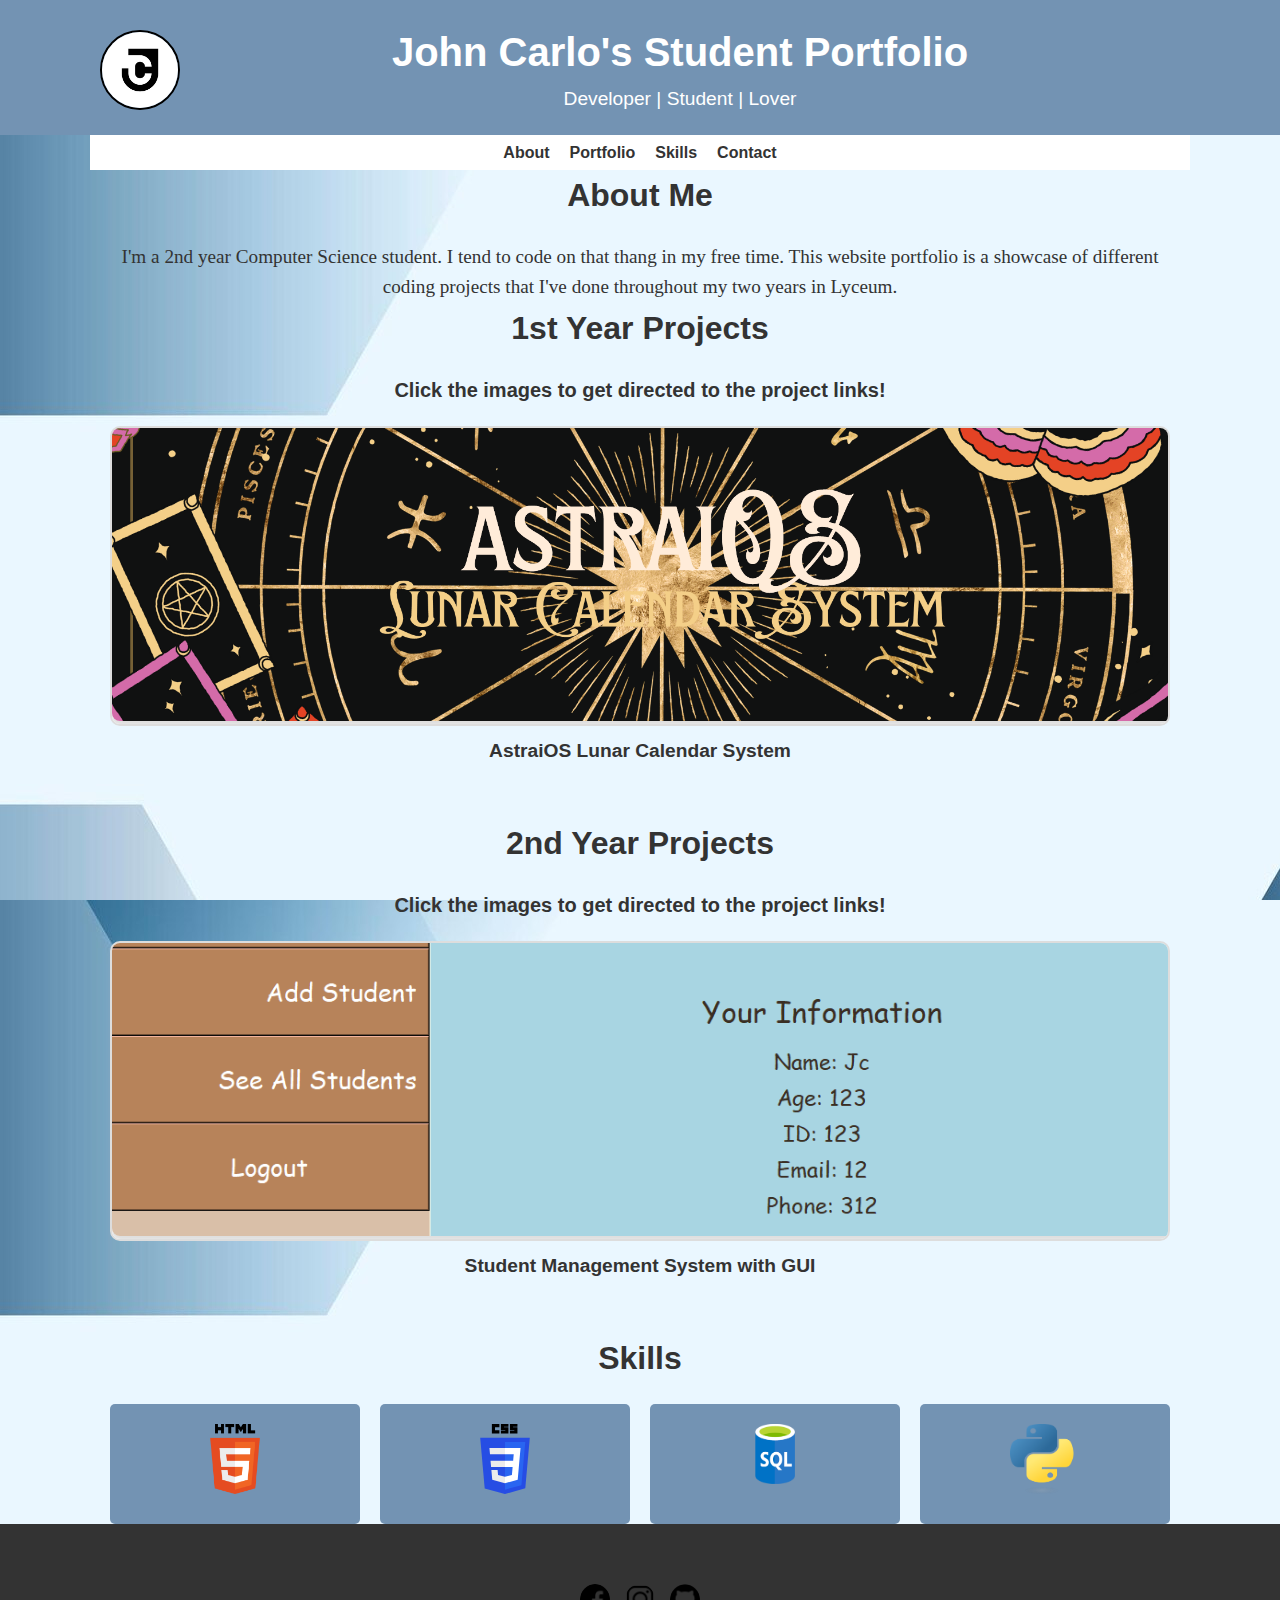
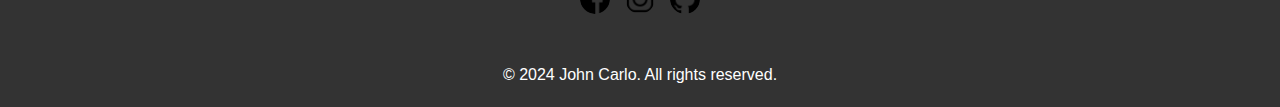
<file: index.html>
<!DOCTYPE html>
<html lang="en">
<head>
    <meta charset="UTF-8">
    <meta name="viewport" content="width=device-width, initial-scale=1.0">
    <title>My Portfolio</title>
    <link rel="stylesheet" href="design.css">
    <script src="carousel.js" defer></script>
    <script src="script.js" defer></script>
</head>
<body>
    <header>
        <div class="container">
            <img src="logo.png" alt="Placeholder Logo" class="logo">
            <h1>John Carlo's Student Portfolio</h1>
            <p>Developer | Student | Lover</p>
        </div>
    </header>
    <nav>
        <ul class="container">
            <li><a href="#about">About</a></li>
            <li><a href="#portfolio">Portfolio</a></li>
            <li><a href="#skills">Skills</a></li>
            <li><a href="#contact">Contact</a></li>
        </ul>
    </nav>

    <main>
        <section id="about" class="container">
            <h2>About Me</h2>
            <p class="about">I'm a 2nd year Computer Science student. I tend to code on that thang in my free time. This website portfolio is a showcase of different coding projects that I've done throughout my two years in Lyceum.
                
            </p>
        </section>

        <section id="portfolio" class="container">
            <h2>1st Year Projects</h2>
            <h2 class="click">Click the images to get directed to the project links!</h2>
            <div class="carousel" id="first-year-projects">
                <div class="carousel-item" data-title="AstraiOS Lunar Calendar System">
                    <a href="https://github.com/JCarlo04/AstraiOS-Lunar-Calendar-System">
                        <img src="astraiOS.png" alt="astraiOS" width="1100" height="300">
                    </a>
                </div>
                <div class="carousel-item" data-title="Movie Catalog System">
                    <a href="https://github.com/JCarlo04/Movie-Catalog-System">
                        <img src="moviecatalog.png" alt="moviecatalog" width="1100" height="300">
                    </a>
                </div>
                <div class="carousel-item" data-title="Revenue Viewing System">
                    <a href="https://github.com/JCarlo04/Revenue-Viewing-HTML-">
                        <img src="revenue.png" alt="moviecatalog" width="1100" height="300">
                    </a>
                </div>
                <div class="carousel-item" data-title="Bank Management System">
                    <a href="https://github.com/JCarlo04/Bank-Management-System">
                        <img src="bank-management.png" alt="moviecatalog" width="1100" height="300">
                    </a>
                </div>
                <div class="carousel-item" data-title="Payment HRIS System">
                    <a href="https://github.com/JCarlo04/Payment-HRIS-System">
                        <img src="hris.png" alt="moviecatalog" width="1100" height="300">
                    </a>
                </div>
                <div class="carousel-item" data-title="Basic HTML Profile Website">
                    <a href="https://github.com/JCarlo04/Basic-HTML-Profile-Website">
                        <img src="profile.png" alt="moviecatalog" width="1100" height="300">
                    </a>
                </div>
            </div>
            <div class="carousel-title" id="first-year-title">1st Year Projects</div>
        </section>
        

        <section id="portfolio" class="container">
            <h2><br>2nd Year Projects</h2>
            <h2 class="click">Click the images to get directed to the project links!</h2>
            <div class="carousel" id="second-year-projects">
                <div class="carousel-item" data-title="Student Management System with GUI">
                    <a href="https://github.com/JCarlo04/Student-Management-System-w-GUI">
                        <img src="stardew.png" alt="stardew" width="1100" height="300">
                    </a>
                </div>
                <div class="carousel-item" data-title="TKinter Calculator">
                    <a href="https://github.com/JCarlo04/TKinter-Calculator-">
                        <img src="calculator.png" alt="calculator" width="1100" height="300">
                    </a>
                </div>
                <div class="carousel-item" data-title="Terminal-Based Student Management System">
                    <a href="https://github.com/JCarlo04/Terminal-Based-Student-Management-System">
                        <img src="student-management-system.png" alt="student-management-system" width="1100" height="300">
                    </a>
                </div>
                <div class="carousel-item" data-title="Web Development Website">
                    <a href="https://github.com/JCarlo04/WebDevWebsite">
                        <img src="hawk2a.png" alt="hawk2a" width="1100" height="300">
                    </a>
                </div>
            </div>
            <div class="carousel-title" id="second-year-title">Title will appear here</div>
        </section>
        

        <section id="skills" class="container">
            <h2><br>Skills</h2>
            <div class="skills-grid">
                <div class="skill" title="HTML">
                    <img src="htmllogo.png" alt="HTML"
                     width = 70
                     height = 70>
                </div>
                <div class="skill" title="CSS">
                    <img src="css.svg" alt="CSS"
                     width = 70
                     height = 70>
                </div>
                <div class="skill" title="SQL">
                    <img src="sql.png" alt="SQL"
                     width = 100
                     height = 60>
                </div>
                <div class="skill" title="Python">
                    <img src="python.png" alt="Python"
                     width = 70
                     height = 70>
                </div>
            </div>
        </section>
    </main>

    <footer>
        <div class="container">
            <section id="contact">
            <div class="social-links">
                <a href="https://www.facebook.com/jcgoot22/" target="_blank">
                    <img src="fblogo.png" alt="Facebook" class="social-icon">
                </a>
                <a href="https://www.instagram.com/jcgoot/" target="_blank">
                    <img src="iglogo.png" alt="Instagram" class="social-icon">
                </a>
                <a href="https://github.com/JCarlo04" target="_blank">
                    <img src="github.png" alt="GitHub" class="social-icon">
                </a>
            </div>
            </section>
            <p>&copy; 2024 John Carlo. All rights reserved.</p>
        </div>
    </footer>
    
</body>
</html>
</file>
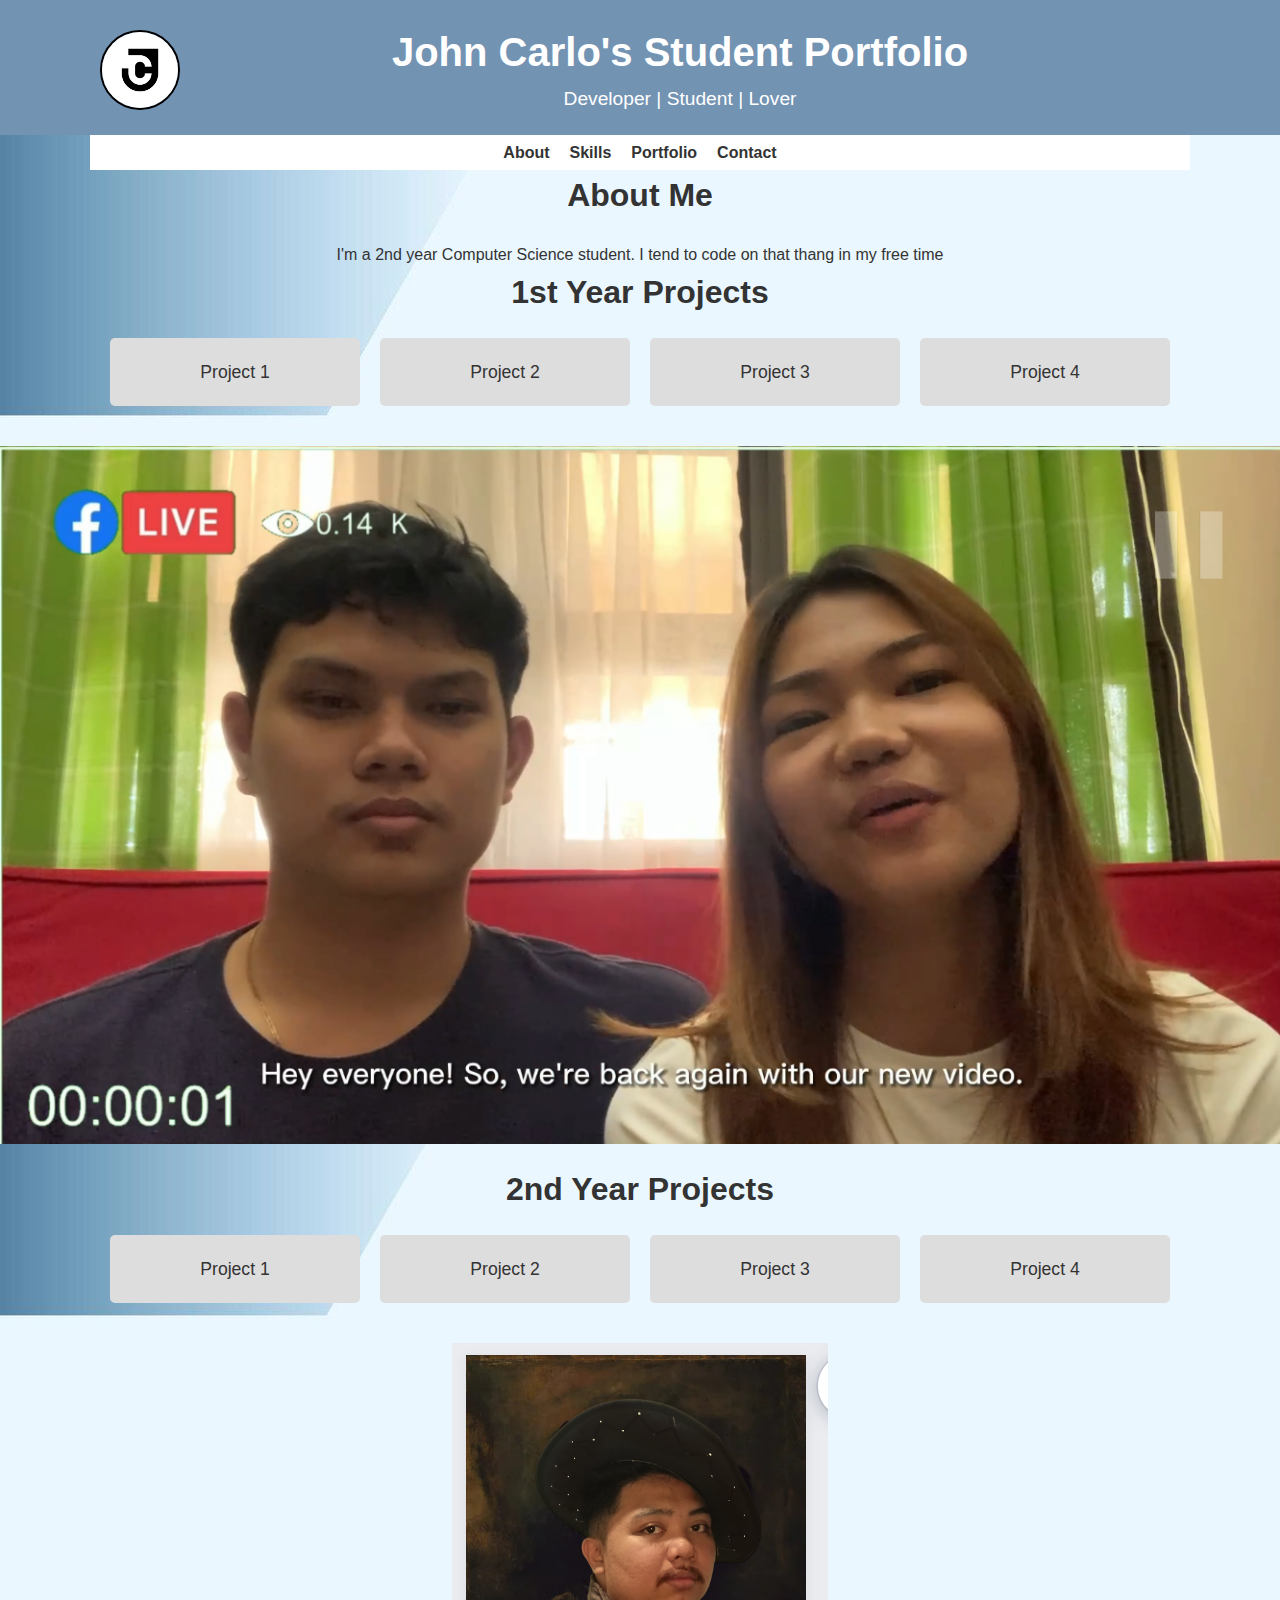
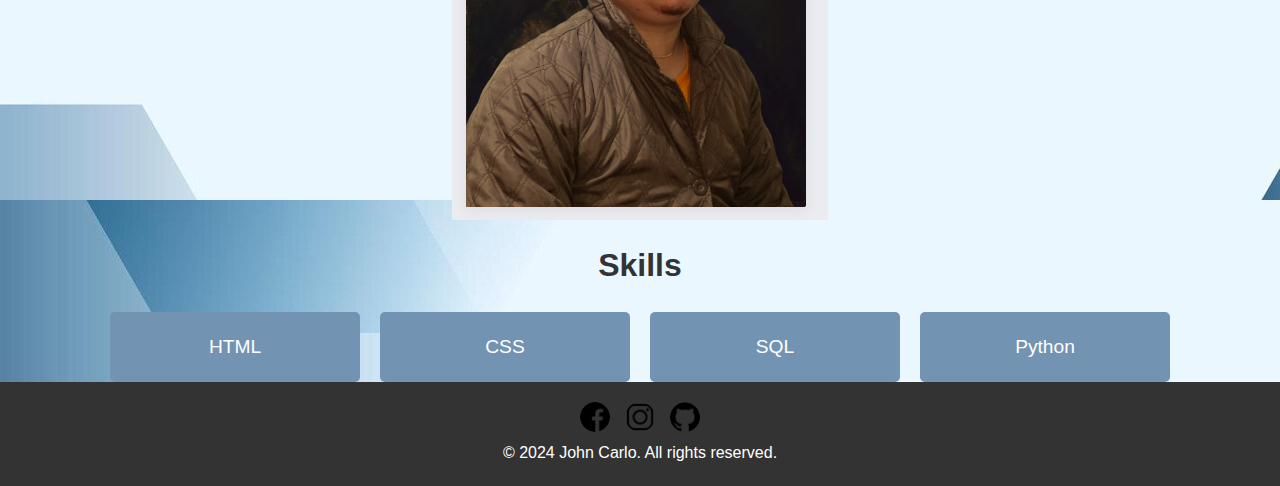
<file: portnayt.html>
<!DOCTYPE html>
<html lang="en">
<head>
    <meta charset="UTF-8">
    <meta name="viewport" content="width=device-width, initial-scale=1.0">
    <title>My Portfolio</title>
    <link rel="stylesheet" href="design.css">
</head>
<body>
    <header>
        <div class="container">
            <img src="logo.png" alt="Placeholder Logo" class="logo">
            <h1>John Carlo's Student Portfolio</h1>
            <p>Developer | Student | Lover</p>
        </div>
    </header>
    
    <nav>
        <ul class="container">
            <li><a href="#about">About</a></li>
            <li><a href="#skills">Skills</a></li>
            <li><a href="#portfolio">Portfolio</a></li>
            <li><a href="#contact">Contact</a></li>
        </ul>
    </nav>

    <main>
        <section id="about" class="container">
            <h2>About Me</h2>
            <p style="text-align: center;">I'm a 2nd year Computer Science student. I tend to code on that thang in my free time</p>
        </section>

        <section id="portfolio" class="container">
            <h2>1st Year Projects</h2>
            <div class="portfolio-grid">
                <div class="portfolio-item">Project 1</div>
                <div class="portfolio-item">Project 2</div>
                <div class="portfolio-item">Project 3</div>
                <div class="portfolio-item">Project 4</div>
            </div>
        </section>

        <img src="live.png" alt="Livestream" class="live">

        <section id="portfolio" class="container">
            <h2>2nd Year Projects</h2>
            <div class="portfolio-grid">
                <div class="portfolio-item">Project 1</div>
                <div class="portfolio-item">Project 2</div>
                <div class="portfolio-item">Project 3</div>
                <div class="portfolio-item">Project 4</div>
            </div>
        </section>

        <img src="mydawg.png" alt="Livestream" class="mydawg">

        <section id="skills" class="container">
            <h2>Skills</h2>
            <div class="skills-grid">
                <div>HTML</div>
                <div>CSS</div>
                <div>SQL</div>
                <div>Python</div>
            </div>
        </section>
    </main>

    <footer>
        <div class="container">
            <div class="social-links">
                <a href="https://www.facebook.com/jcgoot22/" target="_blank">
                    <img src="fblogo.png" alt="Facebook" class="social-icon">
                </a>
                <a href="https://www.instagram.com/jcgoot/" target="_blank">
                    <img src="iglogo.png" alt="Instagram" class="social-icon">
                </a>
                <a href="https://github.com/JCarlo04" target="_blank">
                    <img src="github.png" alt="GitHub" class="social-icon">
                </a>
            </div>
            <p>&copy; 2024 John Carlo. All rights reserved.</p>
        </div>
    </footer>
    
</body>
</html>
</file>
<file: design.css>
html, body {
    height: 100%;
    margin: 0;
    display: flex;
    flex-direction: column;
}

main {
    flex: 1;
}

* {
    margin: 0;
    padding: 0;
    box-sizing: border-box;
}

body {
    background-image: url("background.png");
    font-family: Arial, sans-serif;
    line-height: 1.6;
    color: #333;
    background-color: #f4f4f4;
}

.container {
    max-width: 1100px;
    margin: 0 auto;
    padding: 0 20px;
}


header {
    background: #7393B3;
    color: #fff;
    padding: 20px 0;
    text-align: center;
}

header h1 {
    font-size: 2.5rem;
}

header p {
    font-size: 1.2rem;
}


.logo {
    position: absolute;
    top: 10px;
    left: 10px;
    width: 80px;
    height: 80px;
    border-radius: 50%;
    object-fit: cover;
    border: 2px solid #000000;
}

header .container {
    position: relative;
    padding-left: 100px;
}

.about {
    text-align: center;
    font-family: myFirstFont;
    src: url(SansationLight.woff);
    font-size: larger;
}

nav ul {
    display: flex;
    justify-content: center;
    list-style: none;
    background: #fff;
    padding: 10px 0;
    margin: 20px 0;
    flex-wrap: wrap;
}

nav ul li {
    margin: 5px 10px;
}

nav ul li a {
    text-decoration: none;
    color: #333;
    font-weight: bold;
}

nav ul li a:hover {
    color: #7393B3;
}

/* Sections */
section {
    padding: 40px 0;
}

section h2 {
    text-align: center;
    margin-bottom: 20px;
    font-size: 2rem;
}

.click {
    text-align: center;
    margin-bottom: 20px;
    font-size: 20px;
}


.skills-grid {
    display: grid;
    grid-template-columns: repeat(auto-fit, minmax(120px, 1fr));
    gap: 20px;
    text-align: center;
    font-size: 1.2rem;
    color: #fff;
}

.skills-grid div {
    background: #7393B3;
    padding: 20px;
    border-radius: 5px;
}

.portfolio-grid {
    display: grid;
    grid-template-columns: repeat(auto-fit, minmax(200px, 1fr));
    gap: 20px;
}

.portfolio-item {
    background: #ddd;
    padding: 20px;
    text-align: center;
    border-radius: 5px;
    font-size: 1.1rem;
}

.live,
.mydawg {
    display: block;
    max-width: 100%;
    height: auto;
    margin: 20px auto;
    padding-top: 20px;
}

footer {
    background: #333;
    color: #fff;
    text-align: center;
    padding: 20px 0;
}

footer .social-links {
    display: flex;
    justify-content: center;
    flex-wrap: wrap;
    gap: 15px;
}

footer .social-icon {
    width: 30px;
    height: 30px;
    border-radius: 50%;
    object-fit: cover;
    transition: transform 0.2s ease-in-out;
}

footer .social-icon:hover {
    transform: scale(1.1);
}

@media (max-width: 768px) {
    header h1 {
        font-size: 1.8rem;
    }

    .logo {
        width: 60px; 
        height: 60px;
    }

    header .container {
        padding-left: 80px;
    }

    .logo {
        width: 50px; 
        height: 50px;
    }

    header .container {
        padding-left: 70px;
    }

    header p {
        font-size: 1rem;
    }

    nav ul {
        flex-direction: column;
        align-items: center;
    }

    nav ul li {
        margin: 10px 0;
    }

    section h2 {
        font-size: 1.5rem;
    }

    .skills-grid div {
        font-size: 1rem;
        padding: 15px;
    }

    .portfolio-item {
        font-size: 1rem;
    }
}

@media (max-width: 480px) {
    header h1 {
        font-size: 1.5rem;
    }

    header p {
        font-size: 0.9rem;
    }

    .skills-grid div {
        font-size: 0.9rem;
    }

    .portfolio-item {
        font-size: 0.9rem;
    }

    .social-icon {
        width: 25px;
        height: 25px;
    }
}

.fade-in {
    opacity: 0;
    transform: translateY(20px);
    transition: opacity 0.6s ease-out, transform 0.6s ease-out;
  }
  
  .fade-in.visible {
    opacity: 1;
    transform: translateY(0);
  }
  
.carousel {
    display: flex;
    overflow: hidden;
    position: relative;
    width: 100%;
    height: 300px; 
    border: 2px solid #ddd;
    border-radius: 10px;
    background-color: #f9f9f9;
}

.carousel-item {
    min-width: 100%;
    transition: transform 0.5s ease-in-out;
    flex-shrink: 0;
    display: flex;
    align-items: center;
    justify-content: center;
    font-size: 1.2em;
    background-color: #f4f4f4;
    border-right: 1px solid #ccc;
}

.carousel-item img {
    max-width: 100%;
    max-height: 100%;
    object-fit: cover;
    border-radius: 8px;
    box-shadow: 0px 4px 6px rgba(0, 0, 0, 0.1);
}

.carousel-item {
    transition: transform 0.5s ease-in-out;
}

.carousel:hover {
    cursor: pointer;
}

/* Carousel title styling */
.carousel-title {
    text-align: center;
    font-size: 1.2rem;
    margin-top: 10px;
    color: #333;
    font-weight: bold;
}

/* Title animation */
@keyframes fadeInOut {
    0%, 100% {
        opacity: 0;
    }
    50% {
        opacity: 1;
    }
}

/* Mobile view adjustments */
@media (max-width: 768px) {
    .carousel {
        height: 200px;
    }
    .carousel-item img {
        object-fit: contain;
        height: 100%;
        width: auto;
    }
    .carousel-title {
        font-size: 1rem;
    }
}

@media (max-width: 480px) {
    .carousel {
        height: 150px;
    }
    .carousel-title {
        font-size: 0.9rem;
    }
}
</file>
